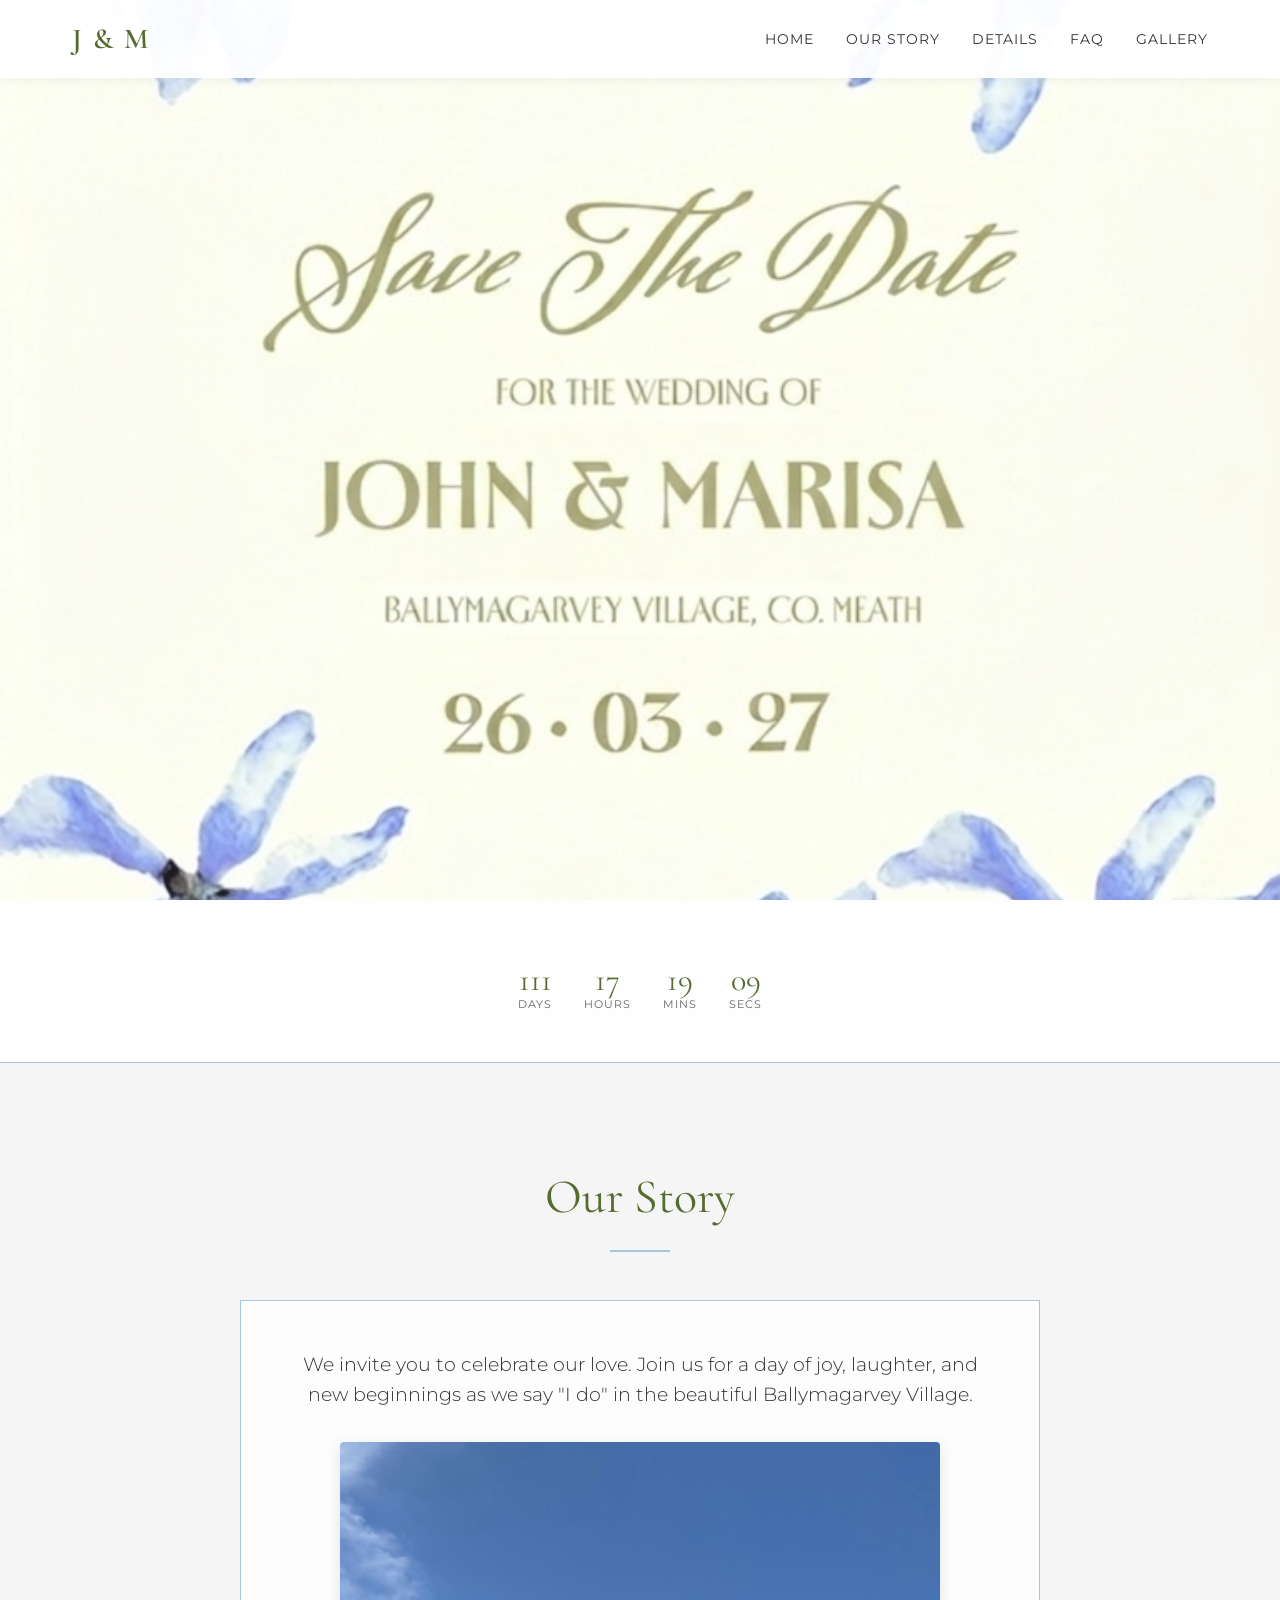
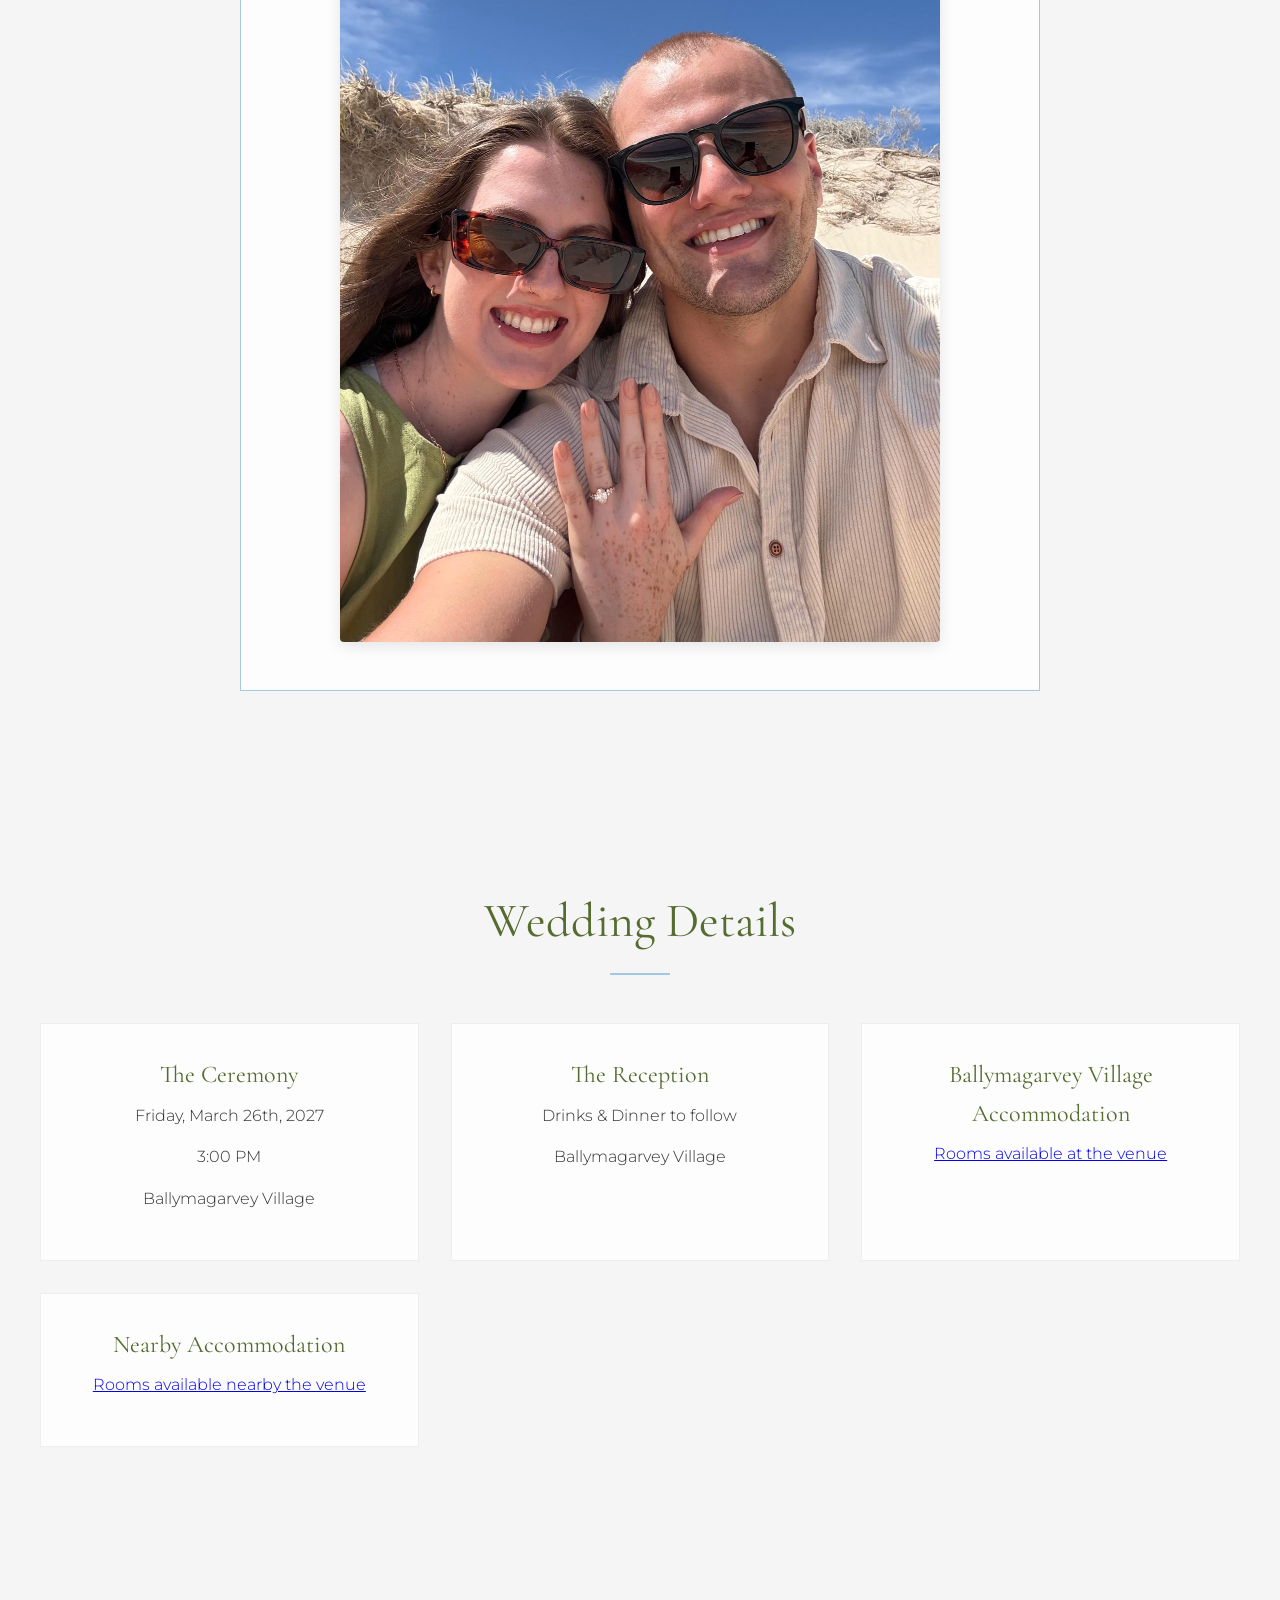
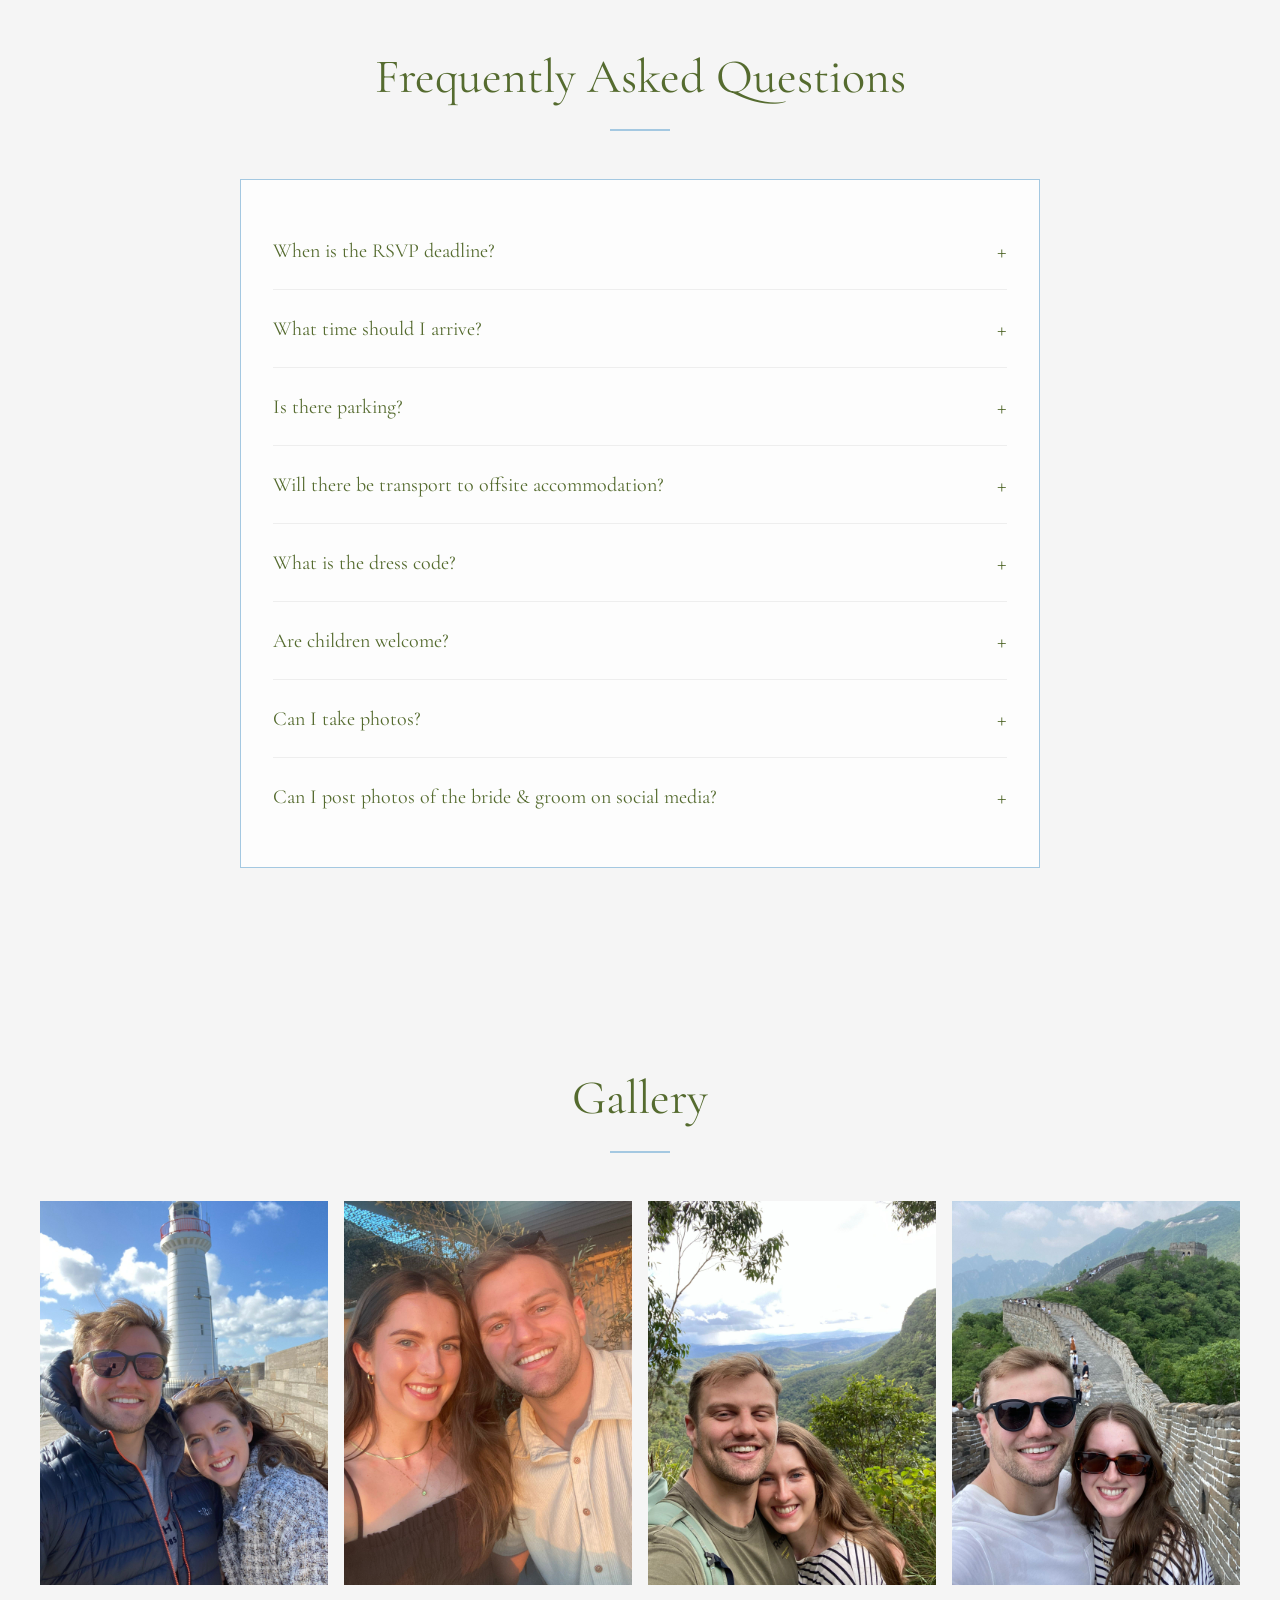
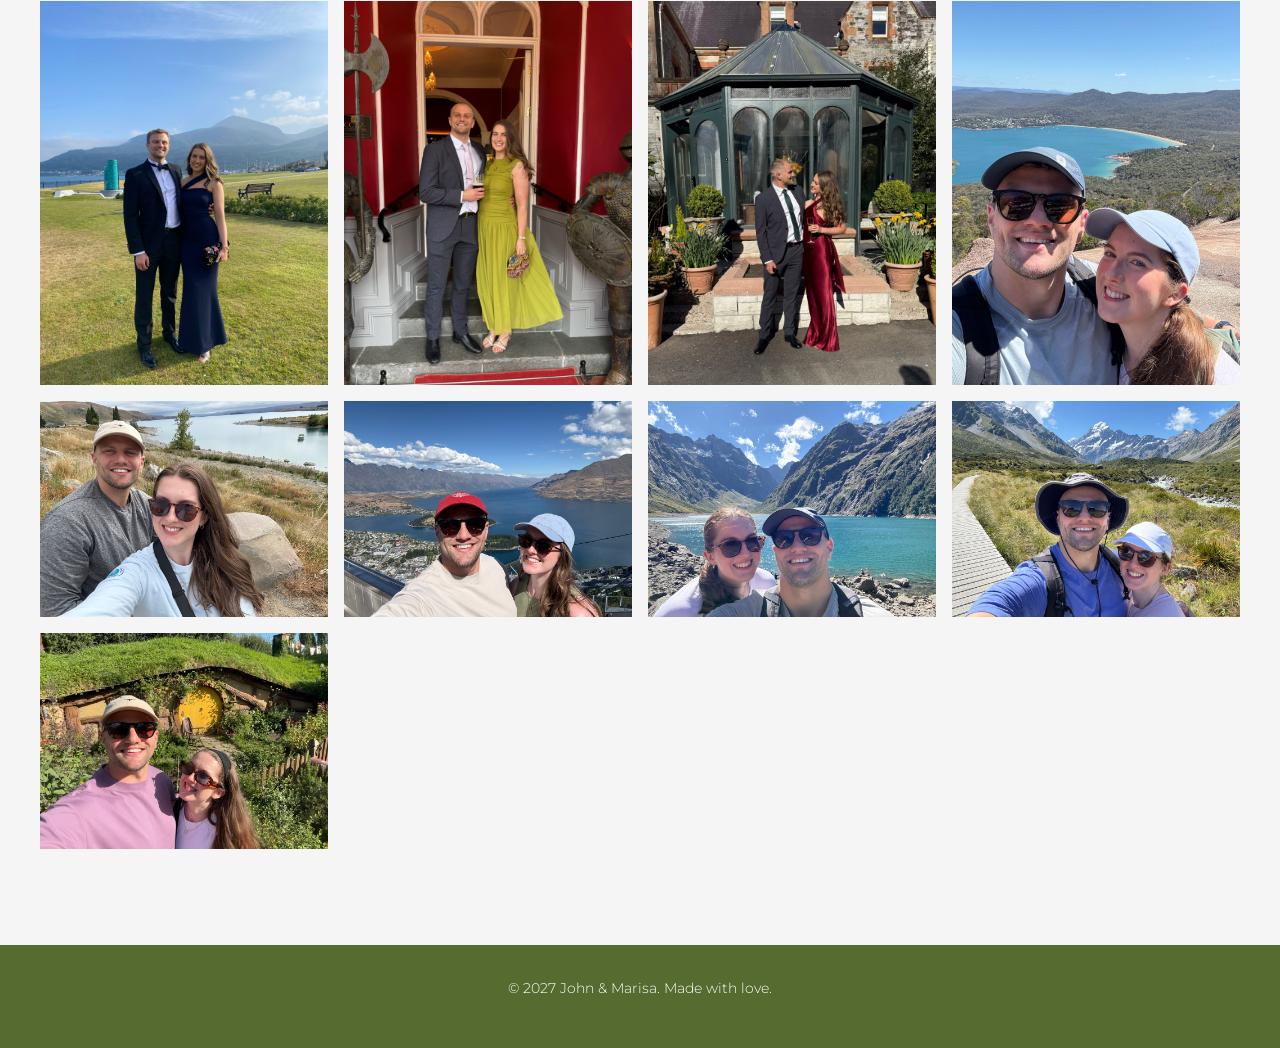
<file: index.html>
<!DOCTYPE html>
<html lang="en">

<head>
    <meta charset="UTF-8">
    <meta name="viewport" content="width=device-width, initial-scale=1.0">
    <title>John & Marisa | March 26, 2027</title>
    <link rel="preconnect" href="https://fonts.googleapis.com">
    <link rel="preconnect" href="https://fonts.gstatic.com" crossorigin>
    <link
        href="https://fonts.googleapis.com/css2?family=Cormorant+Garamond:ital,wght@0,300;0,400;0,600;1,400&family=Montserrat:wght@300;400;500&display=swap"
        rel="stylesheet">
    <link rel="stylesheet" href="styles.css">
</head>

<body>
    <nav id="navbar">
        <div class="nav-container">
            <a href="#home" class="logo">J & M</a>
            <ul class="nav-links">
                <li><a href="#home">Home</a></li>
                <li><a href="#story">Our Story</a></li>
                <li><a href="#details">Details</a></li>
                <li><a href="#faq">FAQ</a></li>
                <li><a href="#gallery">Gallery</a></li>
                <!-- <li><a href="#honeymoon">Honeymoon Fund</a></li> -->
                <!-- <li><a href="#rsvp" class="rsvp-btn">RSVP</a></li> -->
            </ul>
            <div class="hamburger">
                <span></span>
                <span></span>
                <span></span>
            </div>
        </div>
    </nav>

    <header id="home" class="hero">
    </header>

    <section id="countdown-section" class="section">
        <div class="container">
            <div id="countdown">
                <div class="time-box"><span id="days">00</span><span class="label">Days</span></div>
                <div class="time-box"><span id="hours">00</span><span class="label">Hours</span></div>
                <div class="time-box"><span id="minutes">00</span><span class="label">Mins</span></div>
                <div class="time-box"><span id="seconds">00</span><span class="label">Secs</span></div>
            </div>
        </div>
    </section>

    <section id="story" class="section">
        <div class="container">
            <h2 class="section-title">Our Story</h2>
            <div class="story-content">
                <p>We invite you to celebrate our love. Join us for a day of joy, laughter, and new beginnings as we say
                    "I do" in the beautiful Ballymagarvey Village.</p>
                <div class="story-image-container">
                    <img src="JohnAndMarisaPhoto.jpeg" alt="John and Marisa" class="story-image">
                </div>
            </div>
        </div>
    </section>

    <section id="details" class="section alt-bg">
        <div class="container">
            <h2 class="section-title">Wedding Details</h2>
            <div class="details-grid">
                <div class="detail-card">
                    <h3>The Ceremony</h3>
                    <p>Friday, March 26th, 2027</p>
                    <p>3:00 PM</p>
                    <p>Ballymagarvey Village</p>
                </div>
                <div class="detail-card">
                    <h3>The Reception</h3>
                    <p>Drinks & Dinner to follow</p>
                    <p>Ballymagarvey Village</p>
                </div>
                <div class="detail-card">
                    <h3>Ballymagarvey Village Accommodation</h3>
                    <p><a href="https://www.ballymagarvey.ie/accommodation/" target="_blank">Rooms available at the venue</a></p>
                </div>
                <div class="detail-card">
                    <h3>Nearby Accommodation</h3>
                    <p><a href="alternative-accommodation.html">Rooms available nearby the venue</a></p>
                </div>
            </div>
        </div>
    </section>

    <section id="faq" class="section">
        <div class="container">
            <h2 class="section-title">Frequently Asked Questions</h2>
            <div class="faq-container">
                <div class="faq-item">
                    <button class="faq-question">When is the RSVP deadline? <span class="icon">+</span></button>
                    <div class="faq-answer">
                        <p>This will be on the invites when they are sent out later.</p>
                    </div>
                </div>
                <div class="faq-item">
                    <button class="faq-question">What time should I arrive? <span class="icon">+</span></button>
                    <div class="faq-answer">
                        <p>Aim to arrive 30 minutes prior to the ceremony (3pm), if you want to come earlier than that
                            you can grab a drink at the bar. Please note check in is not available until after the
                            ceremony.</p>
                    </div>
                </div>
                <div class="faq-item">
                    <button class="faq-question">Is there parking? <span class="icon">+</span></button>
                    <div class="faq-answer">
                        <p>Plenty of parking is available on site.</p>
                    </div>
                </div>
                <div class="faq-item">
                    <button class="faq-question">Will there be transport to offsite accommodation? <span
                            class="icon">+</span></button>
                    <div class="faq-answer">
                        <p>We won’t be arranging transport to & from offsite accommodation as options in the area are
                            quite spread out. There is plenty of accommodation available at the venue and nearby that we
                            hope you can avail of. Reception can help with local taxi numbers.</p>
                    </div>
                </div>
                <div class="faq-item">
                    <button class="faq-question">What is the dress code? <span class="icon">+</span></button>
                    <div class="faq-answer">
                        <p>Anything you feel comfortable in (maybe avoid white) and also a note for the girls, the
                            bridesmaids will be in light blue. Thought it would be nice to know based on Marisa’s
                            previous experiences.</p>
                    </div>
                </div>
                <div class="faq-item">
                    <button class="faq-question">Are children welcome? <span class="icon">+</span></button>
                    <div class="faq-answer">
                        <p>We love your little ones but this will be an adult only celebration barring nieces/nephews
                            and babes in arms.</p>
                    </div>
                </div>
                <div class="faq-item">
                    <button class="faq-question">Can I take photos? <span class="icon">+</span></button>
                    <div class="faq-answer">
                        <p>We kindly ask you to refrain until after the ceremony but feel free after this.</p>
                    </div>
                </div>
                <div class="faq-item">
                    <button class="faq-question">Can I post photos of the bride & groom on social media? <span
                            class="icon">+</span></button>
                    <div class="faq-answer">
                        <p>We just ask that you wait until we have shared our first photos as newlyweds.</p>
                    </div>
                </div>
            </div>
        </div>
    </section>

    <section id="gallery" class="section">
        <div class="container">
            <h2 class="section-title">Gallery</h2>
            <div class="gallery-grid">
                <img src="photos/WhatsApp%20Image%202026-05-06%20at%2018.00.23%20(2).jpeg" alt="Gallery photo" class="gallery-item">
                <img src="photos/WhatsApp%20Image%202026-05-06%20at%2018.00.23.jpeg" alt="Gallery photo" class="gallery-item">
                <img src="photos/WhatsApp%20Image%202026-05-06%20at%2018.00.24%20(1).jpeg" alt="Gallery photo" class="gallery-item">
                <img src="photos/WhatsApp%20Image%202026-05-06%20at%2018.00.24%20(2).jpeg" alt="Gallery photo" class="gallery-item">
                <img src="photos/WhatsApp%20Image%202026-05-06%20at%2018.00.24.jpeg" alt="Gallery photo" class="gallery-item">
                <img src="photos/WhatsApp%20Image%202026-05-06%20at%2018.00.30.jpeg" alt="Gallery photo" class="gallery-item">
                <img src="photos/WhatsApp%20Image%202026-05-06%20at%2018.00.35.jpeg" alt="Gallery photo" class="gallery-item">
                <img src="photos/WhatsApp%20Image%202026-05-06%20at%2018.00.38.jpeg" alt="Gallery photo" class="gallery-item">
                <img src="photos/WhatsApp%20Image%202026-05-06%20at%2018.00.44.jpeg" alt="Gallery photo" class="gallery-item">
                <img src="photos/WhatsApp%20Image%202026-05-06%20at%2018.00.47%20(1).jpeg" alt="Gallery photo" class="gallery-item">
                <img src="photos/WhatsApp%20Image%202026-05-06%20at%2018.00.47%20(2).jpeg" alt="Gallery photo" class="gallery-item">
                <img src="photos/WhatsApp%20Image%202026-05-06%20at%2018.00.47.jpeg" alt="Gallery photo" class="gallery-item">
                <img src="photos/WhatsApp%20Image%202026-05-06%20at%2018.00.48.jpeg" alt="Gallery photo" class="gallery-item">
            </div>
        </div>
    </section>

   <!--  <section id="honeymoon" class="section alt-bg">
        <div class="container">
            <h2 class="section-title">Honeymoon Fund</h2>
            <p class="honeymoon-text">Your presence at our wedding is the greatest gift of all. However, should you wish
                to honour us with a gift, a contribution towards our honeymoon would be most appreciated.</p>
            <div class="honeymoon-links">
                <a href="#" class="honeymoon-btn">Contribute to Honeymoon Fund</a>
            </div>
        </div>
    </section> -->

    <!-- <section id="rsvp" class="section">
        <div class="container">
            <h2 class="section-title">RSVP</h2>
            <p>Please kindly respond by January 26th, 2027</p>
            <form id="rsvp-form">
                <div class="form-group">
                    <input type="text" id="name" required placeholder="Full Name">
                </div>
                <div class="form-group">
                    <input type="email" id="email" required placeholder="Email Address">
                </div>
                <div class="form-group">
                    <select id="attendance" required>
                        <option value="" disabled selected>Will you be attending?</option>
                        <option value="yes">Joyfully Accepts</option>
                        <option value="no">Regretfully Declines</option>
                    </select>
                </div>
                <div class="form-group">
                    <input type="number" id="guests" min="1" placeholder="Number of Guests">
                </div>
                <div class="form-group">
                    <textarea id="message" placeholder="Dietary Requirements / Message"></textarea>
                </div>
                <button type="submit" class="submit-btn">Send RSVP</button>
            </form>
        </div>
    </section> -->

    <footer>
        <p>&copy; 2027 John & Marisa. Made with love.</p>
    </footer>

    <script src="script.js"></script>
</body>

</html>
</file>
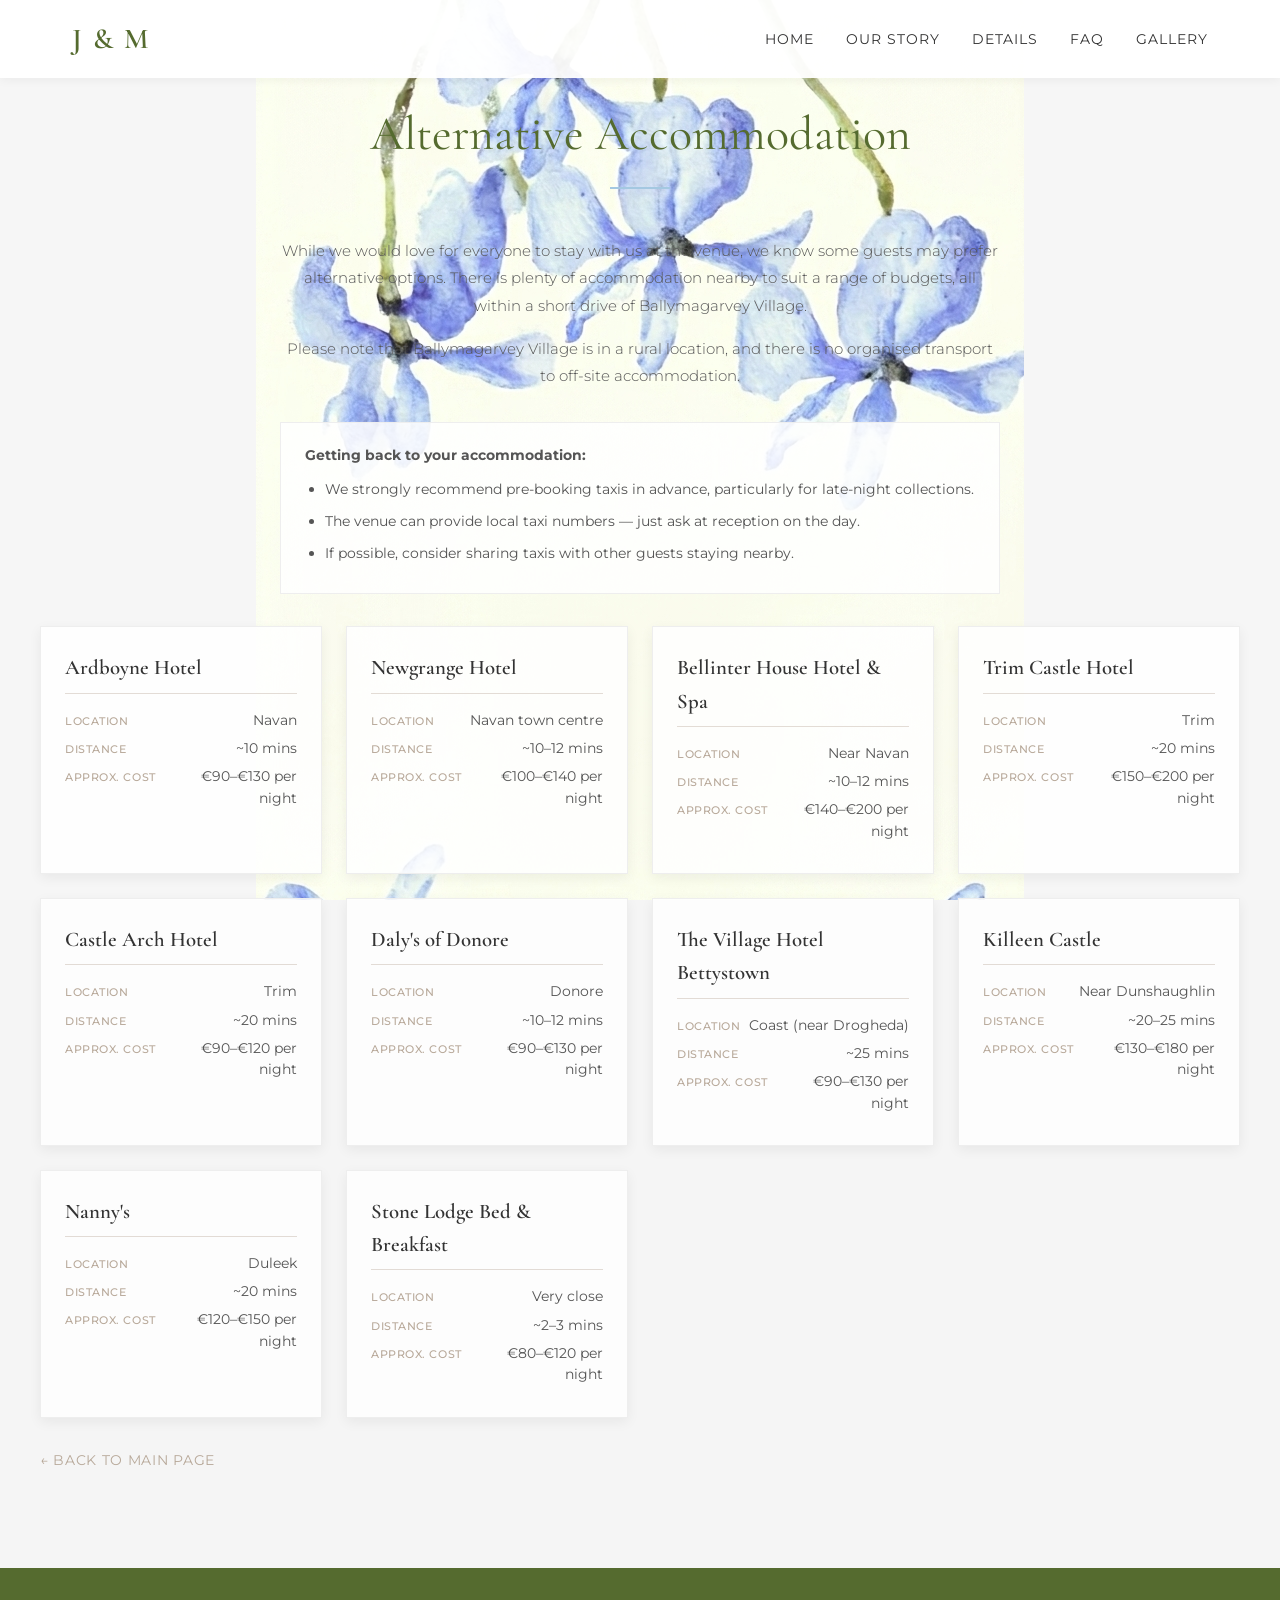
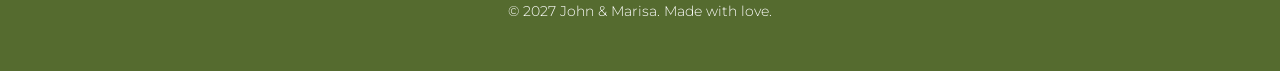
<file: alternative-accommodation.html>
<!DOCTYPE html>
<html lang="en">

<head>
    <meta charset="UTF-8">
    <meta name="viewport" content="width=device-width, initial-scale=1.0">
    <title>Alternative Accommodation | John & Marisa</title>
    <link rel="preconnect" href="https://fonts.googleapis.com">
    <link rel="preconnect" href="https://fonts.gstatic.com" crossorigin>
    <link
        href="https://fonts.googleapis.com/css2?family=Cormorant+Garamond:ital,wght@0,300;0,400;0,600;1,400&family=Montserrat:wght@300;400;500&display=swap"
        rel="stylesheet">
    <link rel="stylesheet" href="styles.css">
    <style>
        .accom-intro {
            max-width: 720px;
            margin: 0 auto 1rem;
            text-align: center;
            line-height: 1.8;
            color: var(--text, #555);
            font-family: 'Montserrat', sans-serif;
            font-size: 0.95rem;
        }

        .taxi-notice {
            background: rgba(255, 255, 255, 0.85);
            border-left: 3px solid var(--primary, #b8a99a);
            padding: 1.25rem 1.5rem;
            margin: 2rem auto;
            max-width: 720px;
            font-family: 'Montserrat', sans-serif;
            font-size: 0.9rem;
            color: var(--text, #555);
            line-height: 1.8;
            border: 1px solid #eee;
        }

        .taxi-notice ul {
            margin: 0.5rem 0 0 1.25rem;
            padding: 0;
        }

        .taxi-notice li {
            margin-bottom: 0.4rem;
        }

        .accom-grid {
            display: grid;
            grid-template-columns: repeat(auto-fill, minmax(260px, 1fr));
            gap: 1.5rem;
            margin-top: 2rem;
        }

        .accom-card {
            background: rgba(255, 255, 255, 0.85);
            padding: 1.5rem;
            box-shadow: 0 4px 12px rgba(0, 0, 0, 0.06);
            transition: transform 0.3s ease, box-shadow 0.3s ease;
            border: 1px solid #eee;
        }

        .accom-card:hover {
            transform: translateY(-5px);
            box-shadow: 0 10px 20px rgba(0, 0, 0, 0.05);
        }

        .accom-card h3 {
            font-family: 'Cormorant Garamond', serif;
            font-size: 1.3rem;
            font-weight: 600;
            color: var(--dark, #333);
            margin: 0 0 1rem;
            padding-bottom: 0.5rem;
            border-bottom: 1px solid rgba(184, 169, 154, 0.4);
        }

        .accom-card .accom-row {
            display: flex;
            justify-content: space-between;
            align-items: baseline;
            font-family: 'Montserrat', sans-serif;
            font-size: 0.85rem;
            color: var(--text, #555);
            margin-bottom: 0.4rem;
        }

        .accom-card .accom-label {
            font-weight: 500;
            color: var(--primary, #b8a99a);
            text-transform: uppercase;
            font-size: 0.7rem;
            letter-spacing: 0.05em;
            margin-right: 0.5rem;
            white-space: nowrap;
        }

        .accom-card .accom-value {
            text-align: right;
        }

        .back-link {
            display: inline-block;
            margin-top: 2rem;
            font-family: 'Montserrat', sans-serif;
            font-size: 0.85rem;
            color: var(--primary, #b8a99a);
            text-decoration: none;
            letter-spacing: 0.05em;
            text-transform: uppercase;
        }

        .back-link:hover {
            text-decoration: underline;
        }
    </style>
</head>

<body>
    <nav id="navbar">
        <div class="nav-container">
            <a href="index.html" class="logo">J & M</a>
            <ul class="nav-links">
                <li><a href="index.html#home">Home</a></li>
                <li><a href="index.html#story">Our Story</a></li>
                <li><a href="index.html#details">Details</a></li>
                <li><a href="index.html#faq">FAQ</a></li>
                <li><a href="index.html#gallery">Gallery</a></li>
            </ul>
            <div class="hamburger">
                <span></span>
                <span></span>
                <span></span>
            </div>
        </div>
    </nav>

    <section class="section">
        <div class="container">
            <h2 class="section-title">Alternative Accommodation</h2>

            <p class="accom-intro">
                While we would love for everyone to stay with us at the venue, we know some guests may prefer
                alternative options. There is plenty of accommodation nearby to suit a range of budgets, all within
                a short drive of Ballymagarvey Village.
            </p>

            <p class="accom-intro">
                Please note that Ballymagarvey Village is in a rural location, and there is no organised transport
                to off-site accommodation.
            </p>

            <div class="taxi-notice">
                <strong>Getting back to your accommodation:</strong>
                <ul>
                    <li>We strongly recommend pre-booking taxis in advance, particularly for late-night collections.</li>
                    <li>The venue can provide local taxi numbers — just ask at reception on the day.</li>
                    <li>If possible, consider sharing taxis with other guests staying nearby.</li>
                </ul>
            </div>

            <div class="accom-grid">

                <div class="accom-card">
                    <h3>Ardboyne Hotel</h3>
                    <div class="accom-row"><span class="accom-label">Location</span><span class="accom-value">Navan</span></div>
                    <div class="accom-row"><span class="accom-label">Distance</span><span class="accom-value">~10 mins</span></div>
                    <div class="accom-row"><span class="accom-label">Approx. Cost</span><span class="accom-value">€90–€130 per night</span></div>
                </div>

                <div class="accom-card">
                    <h3>Newgrange Hotel</h3>
                    <div class="accom-row"><span class="accom-label">Location</span><span class="accom-value">Navan town centre</span></div>
                    <div class="accom-row"><span class="accom-label">Distance</span><span class="accom-value">~10–12 mins</span></div>
                    <div class="accom-row"><span class="accom-label">Approx. Cost</span><span class="accom-value">€100–€140 per night</span></div>
                </div>

                <div class="accom-card">
                    <h3>Bellinter House Hotel &amp; Spa</h3>
                    <div class="accom-row"><span class="accom-label">Location</span><span class="accom-value">Near Navan</span></div>
                    <div class="accom-row"><span class="accom-label">Distance</span><span class="accom-value">~10–12 mins</span></div>
                    <div class="accom-row"><span class="accom-label">Approx. Cost</span><span class="accom-value">€140–€200 per night</span></div>
                </div>

                <div class="accom-card">
                    <h3>Trim Castle Hotel</h3>
                    <div class="accom-row"><span class="accom-label">Location</span><span class="accom-value">Trim</span></div>
                    <div class="accom-row"><span class="accom-label">Distance</span><span class="accom-value">~20 mins</span></div>
                    <div class="accom-row"><span class="accom-label">Approx. Cost</span><span class="accom-value">€150–€200 per night</span></div>
                </div>

                <div class="accom-card">
                    <h3>Castle Arch Hotel</h3>
                    <div class="accom-row"><span class="accom-label">Location</span><span class="accom-value">Trim</span></div>
                    <div class="accom-row"><span class="accom-label">Distance</span><span class="accom-value">~20 mins</span></div>
                    <div class="accom-row"><span class="accom-label">Approx. Cost</span><span class="accom-value">€90–€120 per night</span></div>
                </div>

                <div class="accom-card">
                    <h3>Daly's of Donore</h3>
                    <div class="accom-row"><span class="accom-label">Location</span><span class="accom-value">Donore</span></div>
                    <div class="accom-row"><span class="accom-label">Distance</span><span class="accom-value">~10–12 mins</span></div>
                    <div class="accom-row"><span class="accom-label">Approx. Cost</span><span class="accom-value">€90–€130 per night</span></div>
                </div>

                <div class="accom-card">
                    <h3>The Village Hotel Bettystown</h3>
                    <div class="accom-row"><span class="accom-label">Location</span><span class="accom-value">Coast (near Drogheda)</span></div>
                    <div class="accom-row"><span class="accom-label">Distance</span><span class="accom-value">~25 mins</span></div>
                    <div class="accom-row"><span class="accom-label">Approx. Cost</span><span class="accom-value">€90–€130 per night</span></div>
                </div>

                <div class="accom-card">
                    <h3>Killeen Castle</h3>
                    <div class="accom-row"><span class="accom-label">Location</span><span class="accom-value">Near Dunshaughlin</span></div>
                    <div class="accom-row"><span class="accom-label">Distance</span><span class="accom-value">~20–25 mins</span></div>
                    <div class="accom-row"><span class="accom-label">Approx. Cost</span><span class="accom-value">€130–€180 per night</span></div>
                </div>

                <div class="accom-card">
                    <h3>Nanny's</h3>
                    <div class="accom-row"><span class="accom-label">Location</span><span class="accom-value">Duleek</span></div>
                    <div class="accom-row"><span class="accom-label">Distance</span><span class="accom-value">~20 mins</span></div>
                    <div class="accom-row"><span class="accom-label">Approx. Cost</span><span class="accom-value">€120–€150 per night</span></div>
                </div>

                <div class="accom-card">
                    <h3>Stone Lodge Bed &amp; Breakfast</h3>
                    <div class="accom-row"><span class="accom-label">Location</span><span class="accom-value">Very close</span></div>
                    <div class="accom-row"><span class="accom-label">Distance</span><span class="accom-value">~2–3 mins</span></div>
                    <div class="accom-row"><span class="accom-label">Approx. Cost</span><span class="accom-value">€80–€120 per night</span></div>
                </div>

            </div>

            <a href="index.html" class="back-link">← Back to main page</a>
        </div>
    </section>

    <footer>
        <p>&copy; 2027 John &amp; Marisa. Made with love.</p>
    </footer>

    <script src="script-accommodation.js"></script>
</body>

</html>
</file>
<file: styles.css>
:root {
    /* Color Palette - Classic Minimalist */
    --primary-color: #556B2F;
    /* Olive Green */
    --secondary-color: #A4C8E1;
    /* Baby Blue Accent */
    --bg-color: #FFFFFF;
    /* White */
    --bg-alt-color: #F9FAF9;
    /* Very light off-white/green tint for sections */
    --text-color: #333333;
    --text-light: #666666;
    --white: #FFFFFF;

    /* Typography */
    --font-heading: 'Cormorant Garamond', serif;
    --font-body: 'Montserrat', sans-serif;

    /* Spacing */
    --spacing-sm: 1rem;
    --spacing-md: 2rem;
    --spacing-lg: 4rem;
    --container-width: 1200px;
}

* {
    margin: 0;
    padding: 0;
    box-sizing: border-box;
}

html {
    scroll-behavior: smooth;
}

body {
    font-family: var(--font-body);
    color: var(--text-color);
    line-height: 1.6;
    background: linear-gradient(rgba(255, 255, 255, 0.1), rgba(255, 255, 255, 0.1)), url('WeddingBackgroundPortrait.png');
    background-size: auto;
    background-position: top center;
    background-attachment: fixed;
    background-repeat: repeat-y;
    background-color: #f5f5f5;
}

@media (max-width: 768px) {
    body {
        background-attachment: scroll;
        background-size: auto;
        background-repeat: repeat-y;
    }
}

/* Typography */
h1,
h2,
h3 {
    font-family: var(--font-heading);
    font-weight: 400;
}

h1 {
    font-size: 4rem;
    margin-bottom: 1rem;
    line-height: 1.1;
}

h2.section-title {
    font-size: 3rem;
    text-align: center;
    margin-bottom: 3rem;
    color: var(--primary-color);
    position: relative;
    padding-bottom: 1rem;
}

h2.section-title::after {
    content: '';
    position: absolute;
    bottom: 0;
    left: 50%;
    transform: translateX(-50%);
    width: 60px;
    height: 2px;
    background-color: var(--secondary-color);
}

h3 {
    font-size: 1.5rem;
    margin-bottom: 0.5rem;
    color: var(--primary-color);
}

p {
    margin-bottom: 1rem;
    font-weight: 300;
}

/* Navigation */
#navbar {
    position: fixed;
    top: 0;
    width: 100%;
    background-color: rgba(255, 255, 255, 0.95);
    box-shadow: 0 2px 10px rgba(0, 0, 0, 0.05);
    z-index: 1000;
    padding: 1rem 0;
    transition: all 0.3s ease;
}

.nav-container {
    max-width: var(--container-width);
    margin: 0 auto;
    display: flex;
    justify-content: space-between;
    align-items: center;
    padding: 0 2rem;
}

.logo {
    font-family: var(--font-heading);
    font-size: 1.8rem;
    color: var(--primary-color);
    text-decoration: none;
    font-weight: 600;
    letter-spacing: 2px;
}

.nav-links {
    display: flex;
    list-style: none;
    gap: 2rem;
    align-items: center;
}

.nav-links a {
    text-decoration: none;
    color: var(--text-color);
    font-size: 0.9rem;
    text-transform: uppercase;
    letter-spacing: 1px;
    transition: color 0.3s;
}

.nav-links a:hover {
    color: var(--primary-color);
}

.rsvp-btn {
    background-color: var(--primary-color);
    color: var(--white) !important;
    padding: 0.5rem 1.5rem;
    border-radius: 2px;
    transition: background-color 0.3s;
}

.rsvp-btn:hover {
    background-color: #445525;
}

/* Hero Section */
.hero {
    height: 100vh;
    display: flex;
    align-items: center;
    text-align: center;
    padding-top: 60px;
    background: linear-gradient(rgba(255, 255, 255, 0.1), rgba(255, 255, 255, 0.1)), url('JohnAndMarisaSaveTheDatePortrait.png');
    background-size: cover;
    background-position: center;
}

.hero-content {
    background-color: rgba(255, 255, 255, 0.85);
    padding: 3rem;
    border: 1px solid var(--secondary-color);
    max-width: 800px;
    animation: fadeIn 1.5s ease-out;
}

.subtitle {
    text-transform: uppercase;
    letter-spacing: 3px;
    color: var(--text-light);
    font-size: 0.9rem;
}

.date {
    font-size: 1.5rem;
    font-family: var(--font-heading);
    color: var(--primary-color);
    margin-top: 1rem;
}

.location {
    font-size: 1.1rem;
    margin-bottom: 2rem;
}

/* Countdown */
#countdown {
    display: flex;
    justify-content: center;
    gap: 2rem;
    margin-top: 1rem;
}

#countdown-section {
    padding: 3rem 2rem;
    background-color: rgba(255, 255, 255, 0.9);
    border-bottom: 1px solid var(--secondary-color);
}

.time-box {
    display: flex;
    flex-direction: column;
    align-items: center;
}

.time-box span:first-child {
    font-family: var(--font-heading);
    font-size: 2rem;
    color: var(--primary-color);
    line-height: 1;
}

.time-box .label {
    font-size: 0.7rem;
    text-transform: uppercase;
    letter-spacing: 1px;
    color: var(--text-light);
}

/* Sections */
.section {
    padding: 6rem 2rem;
    background-color: transparent;
}

.alt-bg {
    background-color: transparent;
}

.container {
    max-width: var(--container-width);
    margin: 0 auto;
}

/* Story */
.story-content {
    max-width: 800px;
    margin: 0 auto;
    text-align: center;
    background-color: rgba(255, 255, 255, 0.85);
    padding: 3rem;
    border: 1px solid var(--secondary-color);
}

.story-content p {
    font-size: 1.2rem;
    margin-bottom: 2rem;
}

.story-image-container {
    width: 100%;
    max-width: 600px;
    margin: 2rem auto 0;
    overflow: hidden;
    border-radius: 4px;
    box-shadow: 0 4px 15px rgba(0, 0, 0, 0.1);
}

.story-image {
    width: 100%;
    height: auto;
    display: block;
    transition: transform 0.5s ease;
}

.story-image:hover {
    transform: scale(1.03);
}

/* Details */
.details-grid {
    display: grid;
    grid-template-columns: repeat(auto-fit, minmax(300px, 1fr));
    gap: 2rem;
    text-align: center;
}

.detail-card {
    background: rgba(255, 255, 255, 0.85);
    padding: 2rem;
    border: 1px solid #eee;
    transition: transform 0.3s;
}

.detail-card:hover {
    transform: translateY(-5px);
    box-shadow: 0 10px 20px rgba(0, 0, 0, 0.05);
}

/* FAQ Accordion */
.faq-container {
    max-width: 800px;
    margin: 0 auto;
    background-color: rgba(255, 255, 255, 0.85);
    padding: 2rem;
    border: 1px solid var(--secondary-color);
}

.faq-item {
    border-bottom: 1px solid #eee;
}

.faq-item:last-child {
    border-bottom: none;
}

.faq-question {
    width: 100%;
    padding: 1.5rem 0;
    background: none;
    border: none;
    display: flex;
    justify-content: space-between;
    align-items: center;
    font-family: var(--font-heading);
    font-size: 1.25rem;
    color: var(--primary-color);
    cursor: pointer;
    text-align: left;
    transition: color 0.3s;
}

.faq-question:hover {
    color: var(--secondary-color);
}

.faq-question .icon {
    font-size: 1.5rem;
    font-weight: 300;
    transition: transform 0.3s;
}

.faq-item.active .faq-question .icon {
    transform: rotate(45deg);
}

.faq-answer {
    max-height: 0;
    overflow: hidden;
    transition: max-height 0.3s ease-out, padding 0.3s ease;
}

.faq-item.active .faq-answer {
    max-height: 500px; /* Adjust based on content */
    padding-bottom: 1.5rem;
}

.faq-answer p {
    font-size: 1rem;
    margin-bottom: 0;
    color: var(--text-color);
}

/* Gallery */
.gallery-grid {
    display: grid;
    grid-template-columns: repeat(auto-fill, minmax(250px, 1fr));
    gap: 1rem;
    auto-rows: 250px;
}

@media (max-width: 768px) {
    .gallery-grid {
        grid-template-columns: repeat(auto-fill, minmax(150px, 1fr));
        gap: 0.75rem;
        auto-rows: 150px;
    }
}

@media (max-width: 480px) {
    .gallery-grid {
        grid-template-columns: repeat(2, 1fr);
        gap: 0.5rem;
        auto-rows: 120px;
    }
}

.gallery-item {
    width: 100%;
    height: 100%;
    object-fit: cover;
    object-position: center;
    display: block;
    transition: opacity 0.3s;
    cursor: pointer;
}

@media (max-width: 768px) {
    .gallery-item {
        height: auto;
    }
}

@media (max-width: 480px) {
    .gallery-item {
        height: auto;
    }
}

.gallery-item:hover {
    opacity: 0.8;
}

/* Registry */
.honeymoon-text {
    text-align: center;
    max-width: 600px;
    margin: 0 auto 3rem;
}

.honeymoon-links {
    display: flex;
    justify-content: center;
    gap: 2rem;
    flex-wrap: wrap;
}

.honeymoon-btn {
    display: inline-block;
    padding: 1rem 2rem;
    border: 1px solid var(--primary-color);
    color: var(--primary-color);
    text-decoration: none;
    text-transform: uppercase;
    letter-spacing: 1px;
    transition: all 0.3s;
}

.honeymoon-btn:hover {
    background-color: var(--primary-color);
    color: var(--white);
}

/* RSVP Form */
#rsvp-form {
    max-width: 600px;
    margin: 0 auto;
    background: var(--bg-alt-color);
    padding: 3rem;
    border-radius: 4px;
}

.form-group {
    margin-bottom: 1.5rem;
}

input,
select,
textarea {
    width: 100%;
    padding: 1rem;
    border: 1px solid #ddd;
    background: var(--white);
    font-family: var(--font-body);
    font-size: 1rem;
    outline: none;
    transition: border-color 0.3s;
}

input:focus,
select:focus,
textarea:focus {
    border-color: var(--secondary-color);
}

textarea {
    height: 150px;
    resize: vertical;
}

.submit-btn {
    width: 100%;
    padding: 1rem;
    background-color: var(--primary-color);
    color: var(--white);
    border: none;
    font-size: 1rem;
    text-transform: uppercase;
    letter-spacing: 2px;
    cursor: pointer;
    transition: background-color 0.3s;
}

.submit-btn:hover {
    background-color: #445525;
}

/* Footer */
footer {
    text-align: center;
    padding: 2rem;
    background-color: var(--primary-color);
    color: var(--white);
    font-size: 0.9rem;
}

/* Mobile Responsive */
.hamburger {
    display: none;
    cursor: pointer;
}

.hamburger span {
    display: block;
    width: 25px;
    height: 3px;
    background-color: var(--primary-color);
    margin: 5px 0;
}

@media (max-width: 768px) {
    h1 {
        font-size: 2.5rem;
    }

    .hamburger {
        display: block;
    }

    .nav-links {
        position: fixed;
        right: -100%;
        top: 70px;
        height: calc(100vh - 70px);
        background-color: var(--white);
        flex-direction: column;
        width: 100%;
        padding-top: 2rem;
        transition: right 0.3s ease;
    }

    .nav-links.active {
        right: 0;
    }

    .hero-content {
        margin: 1rem;
        padding: 2rem 1rem;
    }
}

@keyframes fadeIn {
    from {
        opacity: 0;
        transform: translateY(20px);
    }

    to {
        opacity: 1;
        transform: translateY(0);
    }
}
</file>
